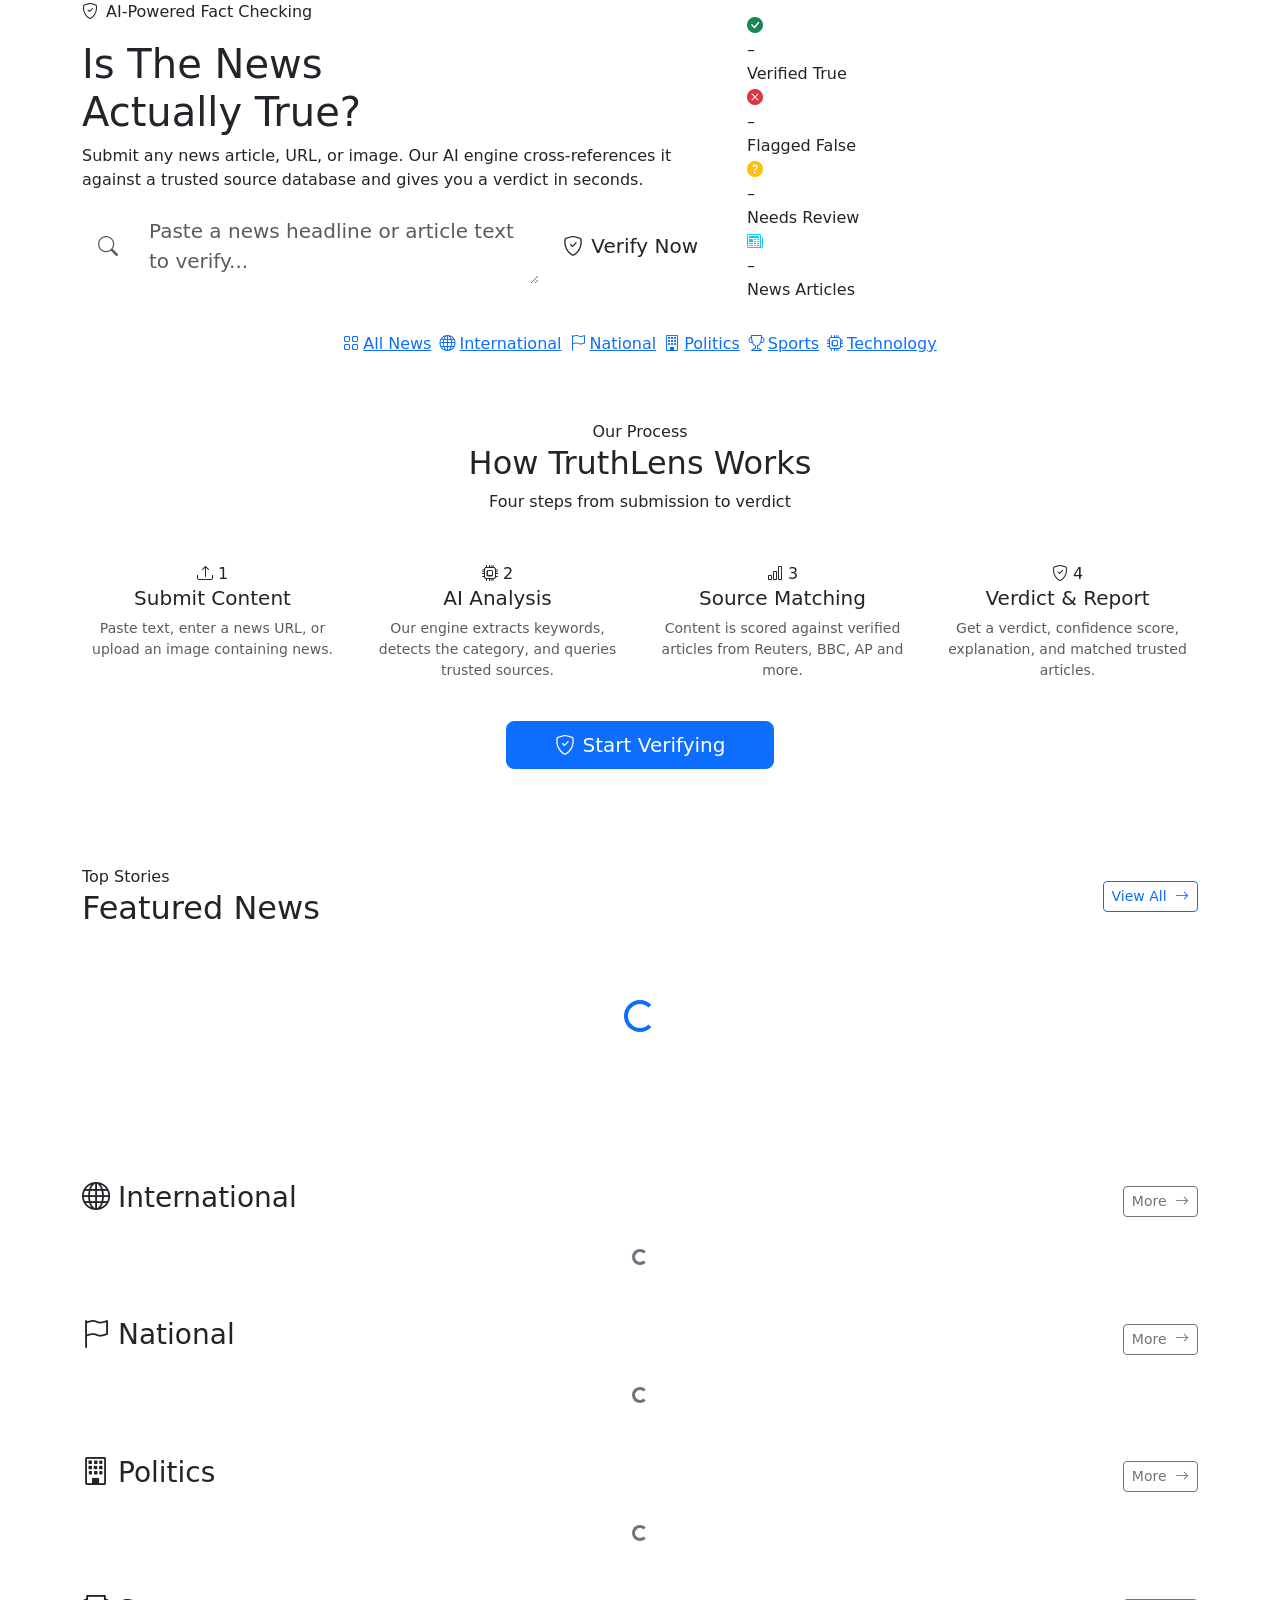
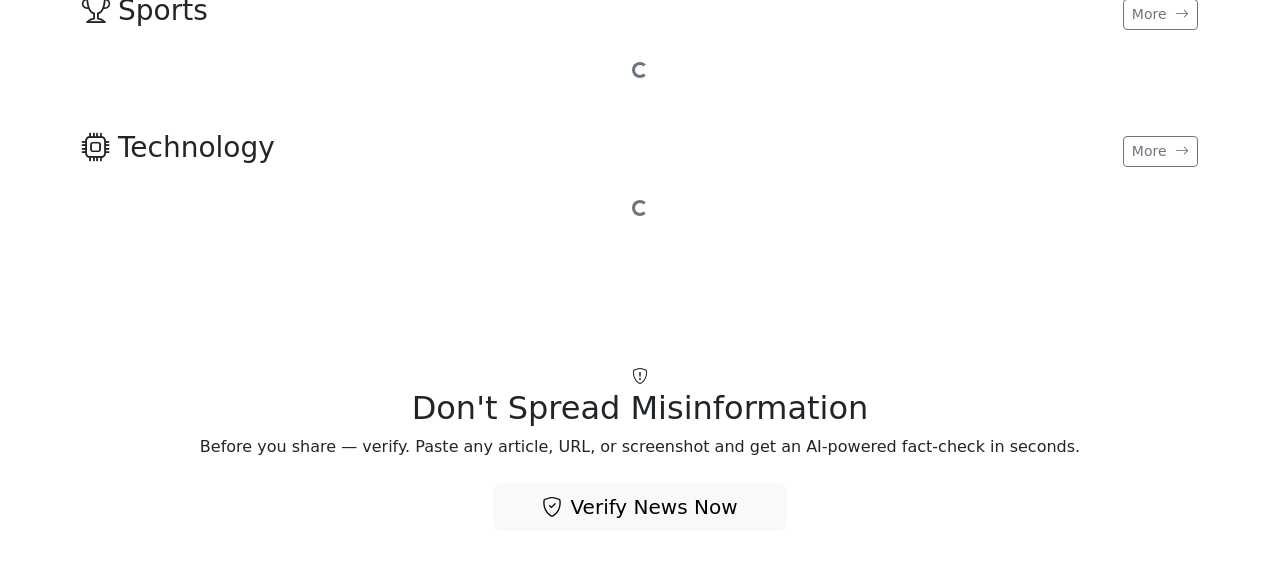
<file: truthlens-ai/target/classes/templates/index.html>
<!DOCTYPE html>
<html lang="en" xmlns:th="http://www.thymeleaf.org">
<head>
    <meta charset="UTF-8">
    <meta name="viewport" content="width=device-width, initial-scale=1.0">
    <meta name="description" content="TruthLens AI - AI-powered news verification platform. Check if news is true or false.">
    <title>TruthLens AI – News Verification Platform</title>

    <!-- Bootstrap 5 -->
    <link href="https://cdn.jsdelivr.net/npm/bootstrap@5.3.3/dist/css/bootstrap.min.css" rel="stylesheet">
    <!-- Bootstrap Icons -->
    <link href="https://cdn.jsdelivr.net/npm/bootstrap-icons@1.11.3/font/bootstrap-icons.css" rel="stylesheet">
    <!-- Google Fonts -->
    <link href="https://fonts.googleapis.com/css2?family=Inter:wght@300;400;500;600;700;800&family=Playfair+Display:wght@700;800&display=swap" rel="stylesheet">
    <!-- Custom CSS -->
    <link th:href="@{/css/style.css}" rel="stylesheet">
</head>
<body>

<!-- Navbar -->
<div th:replace="~{fragments/navbar :: navbar}"></div>

<!-- ================================================================
     HERO SECTION
     ================================================================ -->
<section class="hero-section">
    <div class="hero-overlay"></div>
    <div class="container position-relative">
        <div class="row align-items-center min-vh-75">
            <div class="col-lg-7">
                <div class="hero-badge mb-3">
                    <i class="bi bi-shield-check me-2"></i>AI-Powered Fact Checking
                </div>
                <h1 class="hero-title">
                    Is The News<br>
                    <span class="hero-highlight">Actually True?</span>
                </h1>
                <p class="hero-subtitle">
                    Submit any news article, URL, or image. Our AI engine cross-references
                    it against a trusted source database and gives you a verdict in seconds.
                </p>

                <!-- Quick verify input -->
                <div class="hero-verify-box">
                    <div class="input-group input-group-lg">
                        <span class="input-group-text bg-white border-0">
                            <i class="bi bi-search text-muted"></i>
                        </span>
                        <textarea id="heroVerifyInput" class="form-control border-0"
                                  rows="2" placeholder="Paste a news headline or article text to verify..."
                                  aria-label="News text to verify"></textarea>
                        <button class="btn btn-verify px-4" id="heroVerifyBtn" type="button"
                                onclick="heroVerify()">
                            <i class="bi bi-shield-check me-2"></i>Verify Now
                        </button>
                    </div>
                    <div class="hero-verify-links mt-2">
                        <a href="/verify" class="text-white-50 small me-3">
                            <i class="bi bi-link-45deg me-1"></i>Verify by URL
                        </a>
                        <a href="/verify" class="text-white-50 small">
                            <i class="bi bi-image me-1"></i>Verify by Image
                        </a>
                    </div>
                </div>
            </div>

            <!-- Stats cards -->
            <div class="col-lg-5 d-none d-lg-block">
                <div class="hero-stats-grid">
                    <div class="hero-stat-card">
                        <div class="stat-icon text-success"><i class="bi bi-check-circle-fill"></i></div>
                        <div class="stat-value" id="statVerified">–</div>
                        <div class="stat-label">Verified True</div>
                    </div>
                    <div class="hero-stat-card">
                        <div class="stat-icon text-danger"><i class="bi bi-x-circle-fill"></i></div>
                        <div class="stat-value" id="statFalse">–</div>
                        <div class="stat-label">Flagged False</div>
                    </div>
                    <div class="hero-stat-card">
                        <div class="stat-icon text-warning"><i class="bi bi-question-circle-fill"></i></div>
                        <div class="stat-value" id="statUnverified">–</div>
                        <div class="stat-label">Needs Review</div>
                    </div>
                    <div class="hero-stat-card">
                        <div class="stat-icon text-info"><i class="bi bi-newspaper"></i></div>
                        <div class="stat-value" id="statArticles">–</div>
                        <div class="stat-label">News Articles</div>
                    </div>
                </div>
            </div>
        </div>
    </div>
</section>

<!-- ================================================================
     CATEGORY QUICK NAV
     ================================================================ -->
<section class="category-nav-section py-3">
    <div class="container">
        <div class="d-flex flex-wrap gap-2 justify-content-center">
            <a href="/news" class="category-pill active">
                <i class="bi bi-grid me-1"></i>All News
            </a>
            <a href="/news?category=INTERNATIONAL" class="category-pill international">
                <i class="bi bi-globe me-1"></i>International
            </a>
            <a href="/news?category=NATIONAL" class="category-pill national">
                <i class="bi bi-flag me-1"></i>National
            </a>
            <a href="/news?category=POLITICS" class="category-pill politics">
                <i class="bi bi-building me-1"></i>Politics
            </a>
            <a href="/news?category=SPORTS" class="category-pill sports">
                <i class="bi bi-trophy me-1"></i>Sports
            </a>
            <a href="/news?category=TECHNOLOGY" class="category-pill technology">
                <i class="bi bi-cpu me-1"></i>Technology
            </a>
        </div>
    </div>
</section>

<!-- ================================================================
     HOW IT WORKS
     ================================================================ -->
<section class="how-it-works-section py-5">
    <div class="container">
        <div class="section-header text-center mb-5">
            <span class="section-badge">Our Process</span>
            <h2 class="section-title">How TruthLens Works</h2>
            <p class="section-subtitle">Four steps from submission to verdict</p>
        </div>
        <div class="row gy-4">
            <div class="col-md-3">
                <div class="how-card text-center">
                    <div class="how-icon">
                        <i class="bi bi-upload"></i>
                        <span class="how-step-num">1</span>
                    </div>
                    <h5>Submit Content</h5>
                    <p class="text-muted small">Paste text, enter a news URL, or upload an image containing news.</p>
                </div>
            </div>
            <div class="col-md-3">
                <div class="how-card text-center">
                    <div class="how-icon">
                        <i class="bi bi-cpu"></i>
                        <span class="how-step-num">2</span>
                    </div>
                    <h5>AI Analysis</h5>
                    <p class="text-muted small">Our engine extracts keywords, detects the category, and queries trusted sources.</p>
                </div>
            </div>
            <div class="col-md-3">
                <div class="how-card text-center">
                    <div class="how-icon">
                        <i class="bi bi-bar-chart"></i>
                        <span class="how-step-num">3</span>
                    </div>
                    <h5>Source Matching</h5>
                    <p class="text-muted small">Content is scored against verified articles from Reuters, BBC, AP and more.</p>
                </div>
            </div>
            <div class="col-md-3">
                <div class="how-card text-center">
                    <div class="how-icon">
                        <i class="bi bi-shield-check"></i>
                        <span class="how-step-num">4</span>
                    </div>
                    <h5>Verdict &amp; Report</h5>
                    <p class="text-muted small">Get a verdict, confidence score, explanation, and matched trusted articles.</p>
                </div>
            </div>
        </div>
        <div class="text-center mt-4">
            <a href="/verify" class="btn btn-primary btn-lg px-5">
                <i class="bi bi-shield-check me-2"></i>Start Verifying
            </a>
        </div>
    </div>
</section>

<!-- ================================================================
     FEATURED NEWS
     ================================================================ -->
<section class="featured-section py-5 bg-light-custom">
    <div class="container">
        <div class="section-header d-flex justify-content-between align-items-center mb-4">
            <div>
                <span class="section-badge">Top Stories</span>
                <h2 class="section-title mb-0">Featured News</h2>
            </div>
            <a href="/news" class="btn btn-outline-primary btn-sm">View All <i class="bi bi-arrow-right ms-1"></i></a>
        </div>

        <div id="featuredArticlesContainer" class="row gy-4">
            <!-- Loaded by JS -->
            <div class="col-12 text-center py-5">
                <div class="spinner-border text-primary" role="status">
                    <span class="visually-hidden">Loading...</span>
                </div>
            </div>
        </div>
    </div>
</section>

<!-- ================================================================
     CATEGORY SECTIONS (International, National, Politics, Sports, Technology)
     ================================================================ -->
<section class="category-sections py-5">
    <div class="container">
        <!-- International -->
        <div class="category-section-block mb-5">
            <div class="category-section-header d-flex justify-content-between align-items-center mb-4">
                <h3 class="category-section-title">
                    <span class="category-dot international"></span>
                    <i class="bi bi-globe me-2"></i>International
                </h3>
                <a href="/news?category=INTERNATIONAL" class="btn btn-sm btn-outline-secondary">
                    More <i class="bi bi-arrow-right ms-1"></i>
                </a>
            </div>
            <div id="internationalArticles" class="row gy-3">
                <div class="col-12 text-center"><div class="spinner-border spinner-border-sm text-secondary" role="status"></div></div>
            </div>
        </div>

        <!-- National -->
        <div class="category-section-block mb-5">
            <div class="category-section-header d-flex justify-content-between align-items-center mb-4">
                <h3 class="category-section-title">
                    <span class="category-dot national"></span>
                    <i class="bi bi-flag me-2"></i>National
                </h3>
                <a href="/news?category=NATIONAL" class="btn btn-sm btn-outline-secondary">
                    More <i class="bi bi-arrow-right ms-1"></i>
                </a>
            </div>
            <div id="nationalArticles" class="row gy-3">
                <div class="col-12 text-center"><div class="spinner-border spinner-border-sm text-secondary" role="status"></div></div>
            </div>
        </div>

        <!-- Politics -->
        <div class="category-section-block mb-5">
            <div class="category-section-header d-flex justify-content-between align-items-center mb-4">
                <h3 class="category-section-title">
                    <span class="category-dot politics"></span>
                    <i class="bi bi-building me-2"></i>Politics
                </h3>
                <a href="/news?category=POLITICS" class="btn btn-sm btn-outline-secondary">
                    More <i class="bi bi-arrow-right ms-1"></i>
                </a>
            </div>
            <div id="politicsArticles" class="row gy-3">
                <div class="col-12 text-center"><div class="spinner-border spinner-border-sm text-secondary" role="status"></div></div>
            </div>
        </div>

        <!-- Sports -->
        <div class="category-section-block mb-5">
            <div class="category-section-header d-flex justify-content-between align-items-center mb-4">
                <h3 class="category-section-title">
                    <span class="category-dot sports"></span>
                    <i class="bi bi-trophy me-2"></i>Sports
                </h3>
                <a href="/news?category=SPORTS" class="btn btn-sm btn-outline-secondary">
                    More <i class="bi bi-arrow-right ms-1"></i>
                </a>
            </div>
            <div id="sportsArticles" class="row gy-3">
                <div class="col-12 text-center"><div class="spinner-border spinner-border-sm text-secondary" role="status"></div></div>
            </div>
        </div>

        <!-- Technology -->
        <div class="category-section-block mb-5">
            <div class="category-section-header d-flex justify-content-between align-items-center mb-4">
                <h3 class="category-section-title">
                    <span class="category-dot technology"></span>
                    <i class="bi bi-cpu me-2"></i>Technology
                </h3>
                <a href="/news?category=TECHNOLOGY" class="btn btn-sm btn-outline-secondary">
                    More <i class="bi bi-arrow-right ms-1"></i>
                </a>
            </div>
            <div id="technologyArticles" class="row gy-3">
                <div class="col-12 text-center"><div class="spinner-border spinner-border-sm text-secondary" role="status"></div></div>
            </div>
        </div>
    </div>
</section>

<!-- ================================================================
     VERIFY CTA BANNER
     ================================================================ -->
<section class="verify-cta-section py-5">
    <div class="container text-center">
        <div class="verify-cta-inner">
            <i class="bi bi-shield-exclamation verify-cta-icon"></i>
            <h2 class="verify-cta-title">Don't Spread Misinformation</h2>
            <p class="verify-cta-subtitle">
                Before you share — verify. Paste any article, URL, or screenshot and
                get an AI-powered fact-check in seconds.
            </p>
            <a href="/verify" class="btn btn-light btn-lg px-5 mt-2">
                <i class="bi bi-shield-check me-2"></i>Verify News Now
            </a>
        </div>
    </div>
</section>

<!-- Footer -->
<div th:replace="~{fragments/footer :: footer}"></div>

<!-- Bootstrap JS -->
<script src="https://cdn.jsdelivr.net/npm/bootstrap@5.3.3/dist/js/bootstrap.bundle.min.js"></script>
<!-- Main JS -->
<script th:src="@{/js/main.js}"></script>
<!-- Chatbot Widget -->
<div th:replace="~{fragments/chatbot :: chatbot}"></div>
<script>
    // Load homepage data
    document.addEventListener('DOMContentLoaded', () => {
        loadVerificationStats();
        loadFeaturedArticles();
        loadCategoryArticles('INTERNATIONAL', 'internationalArticles');
        loadCategoryArticles('NATIONAL',      'nationalArticles');
        loadCategoryArticles('POLITICS',      'politicsArticles');
        loadCategoryArticles('SPORTS',        'sportsArticles');
        loadCategoryArticles('TECHNOLOGY',    'technologyArticles');
        loadNewsStats();
    });

    function heroVerify() {
        const text = document.getElementById('heroVerifyInput').value.trim();
        if (!text) {
            document.getElementById('heroVerifyInput').focus();
            return;
        }
        sessionStorage.setItem('verifyContent', text);
        sessionStorage.setItem('verifyType', 'TEXT');
        window.location.href = '/verify';
    }

    document.getElementById('heroVerifyInput').addEventListener('keydown', e => {
        if (e.key === 'Enter' && e.ctrlKey) heroVerify();
    });
</script>
</body>
</html>
</file>
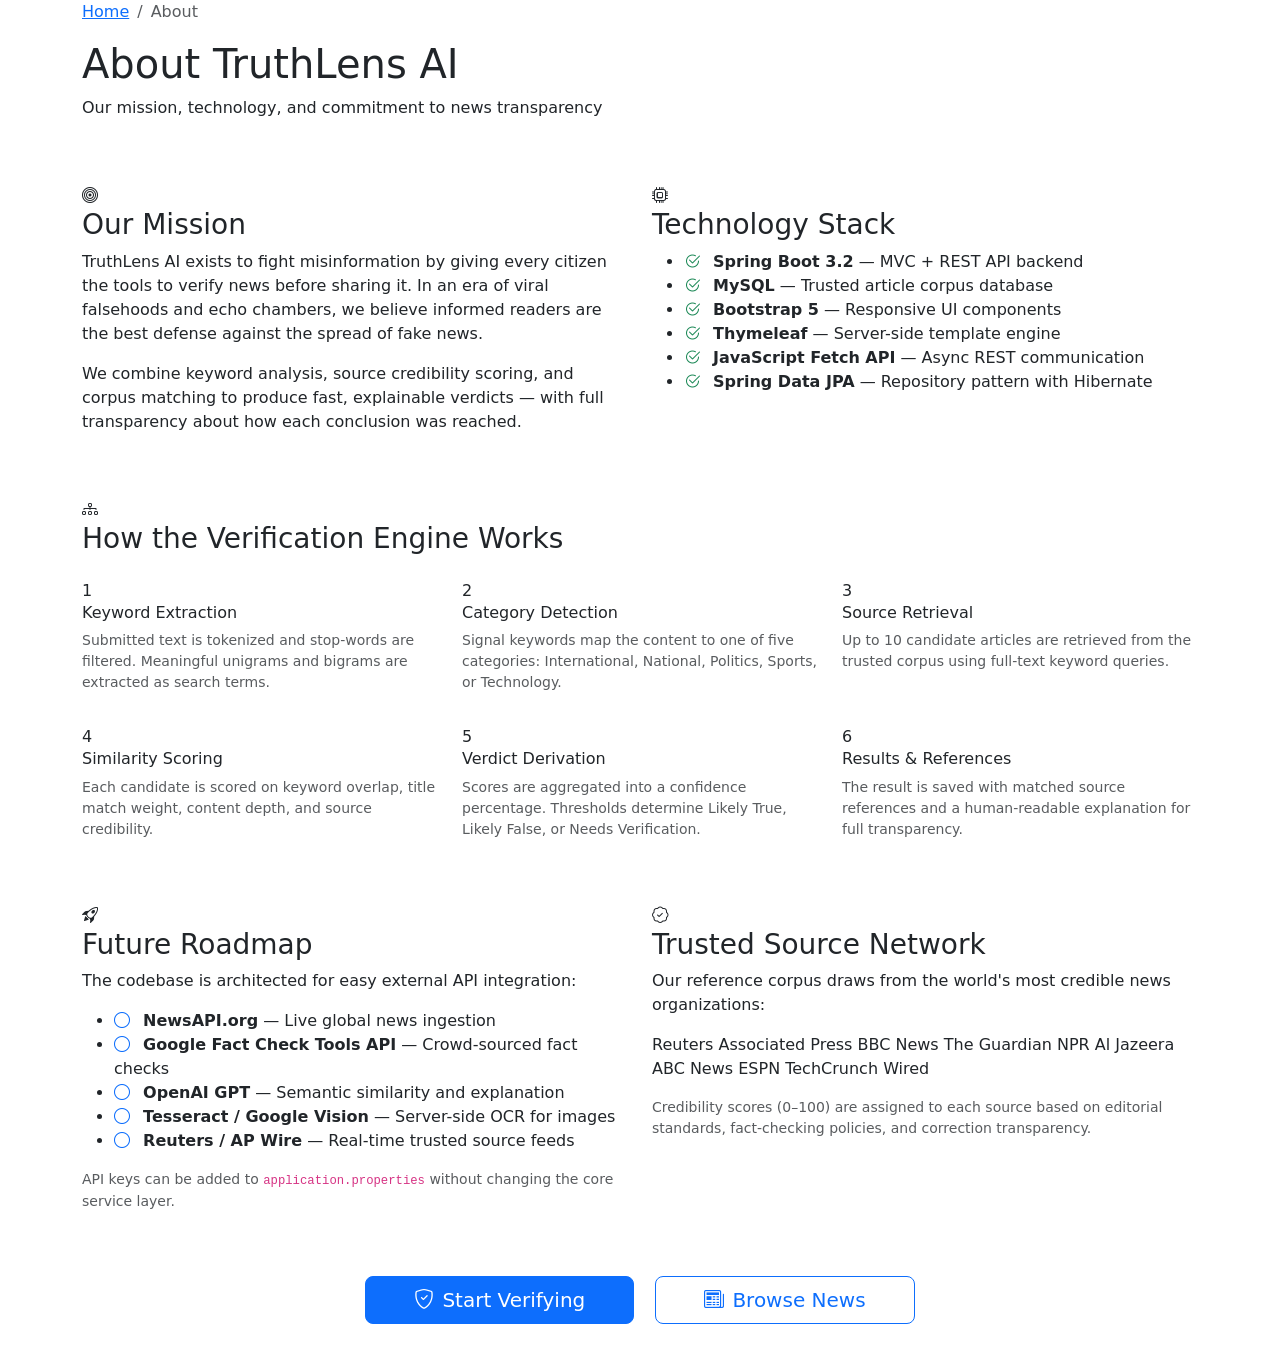
<file: truthlens-ai/target/classes/templates/about.html>
<!DOCTYPE html>
<html lang="en" xmlns:th="http://www.thymeleaf.org">
<head>
    <meta charset="UTF-8">
    <meta name="viewport" content="width=device-width, initial-scale=1.0">
    <title>About – TruthLens AI</title>

    <link href="https://cdn.jsdelivr.net/npm/bootstrap@5.3.3/dist/css/bootstrap.min.css" rel="stylesheet">
    <link href="https://cdn.jsdelivr.net/npm/bootstrap-icons@1.11.3/font/bootstrap-icons.css" rel="stylesheet">
    <link href="https://fonts.googleapis.com/css2?family=Inter:wght@300;400;500;600;700;800&family=Playfair+Display:wght@700;800&display=swap" rel="stylesheet">
    <link th:href="@{/css/style.css}" rel="stylesheet">
</head>
<body>

<div th:replace="~{fragments/navbar :: navbar}"></div>

<section class="page-header-section">
    <div class="container">
        <nav aria-label="breadcrumb">
            <ol class="breadcrumb breadcrumb-dark">
                <li class="breadcrumb-item"><a href="/">Home</a></li>
                <li class="breadcrumb-item active">About</li>
            </ol>
        </nav>
        <h1 class="page-header-title">About TruthLens AI</h1>
        <p class="page-header-subtitle">Our mission, technology, and commitment to news transparency</p>
    </div>
</section>

<section class="py-5">
    <div class="container">
        <div class="row gy-5">
            <!-- Mission -->
            <div class="col-lg-6">
                <div class="about-card h-100">
                    <div class="about-icon"><i class="bi bi-bullseye"></i></div>
                    <h3>Our Mission</h3>
                    <p>TruthLens AI exists to fight misinformation by giving every citizen the tools
                    to verify news before sharing it. In an era of viral falsehoods and echo chambers,
                    we believe informed readers are the best defense against the spread of fake news.</p>
                    <p>We combine keyword analysis, source credibility scoring, and corpus matching
                    to produce fast, explainable verdicts — with full transparency about how each
                    conclusion was reached.</p>
                </div>
            </div>

            <!-- Technology -->
            <div class="col-lg-6">
                <div class="about-card h-100">
                    <div class="about-icon"><i class="bi bi-cpu"></i></div>
                    <h3>Technology Stack</h3>
                    <ul class="about-tech-list">
                        <li><i class="bi bi-check2-circle text-success me-2"></i>
                            <strong>Spring Boot 3.2</strong> — MVC + REST API backend</li>
                        <li><i class="bi bi-check2-circle text-success me-2"></i>
                            <strong>MySQL</strong> — Trusted article corpus database</li>
                        <li><i class="bi bi-check2-circle text-success me-2"></i>
                            <strong>Bootstrap 5</strong> — Responsive UI components</li>
                        <li><i class="bi bi-check2-circle text-success me-2"></i>
                            <strong>Thymeleaf</strong> — Server-side template engine</li>
                        <li><i class="bi bi-check2-circle text-success me-2"></i>
                            <strong>JavaScript Fetch API</strong> — Async REST communication</li>
                        <li><i class="bi bi-check2-circle text-success me-2"></i>
                            <strong>Spring Data JPA</strong> — Repository pattern with Hibernate</li>
                    </ul>
                </div>
            </div>

            <!-- How verification works -->
            <div class="col-12">
                <div class="about-card">
                    <div class="about-icon"><i class="bi bi-diagram-3"></i></div>
                    <h3>How the Verification Engine Works</h3>
                    <div class="row gy-3 mt-2">
                        <div class="col-md-4">
                            <div class="about-step">
                                <span class="about-step-num">1</span>
                                <h6>Keyword Extraction</h6>
                                <p class="small text-muted">Submitted text is tokenized and stop-words are filtered. Meaningful unigrams and bigrams are extracted as search terms.</p>
                            </div>
                        </div>
                        <div class="col-md-4">
                            <div class="about-step">
                                <span class="about-step-num">2</span>
                                <h6>Category Detection</h6>
                                <p class="small text-muted">Signal keywords map the content to one of five categories: International, National, Politics, Sports, or Technology.</p>
                            </div>
                        </div>
                        <div class="col-md-4">
                            <div class="about-step">
                                <span class="about-step-num">3</span>
                                <h6>Source Retrieval</h6>
                                <p class="small text-muted">Up to 10 candidate articles are retrieved from the trusted corpus using full-text keyword queries.</p>
                            </div>
                        </div>
                        <div class="col-md-4">
                            <div class="about-step">
                                <span class="about-step-num">4</span>
                                <h6>Similarity Scoring</h6>
                                <p class="small text-muted">Each candidate is scored on keyword overlap, title match weight, content depth, and source credibility.</p>
                            </div>
                        </div>
                        <div class="col-md-4">
                            <div class="about-step">
                                <span class="about-step-num">5</span>
                                <h6>Verdict Derivation</h6>
                                <p class="small text-muted">Scores are aggregated into a confidence percentage. Thresholds determine Likely True, Likely False, or Needs Verification.</p>
                            </div>
                        </div>
                        <div class="col-md-4">
                            <div class="about-step">
                                <span class="about-step-num">6</span>
                                <h6>Results &amp; References</h6>
                                <p class="small text-muted">The result is saved with matched source references and a human-readable explanation for full transparency.</p>
                            </div>
                        </div>
                    </div>
                </div>
            </div>

            <!-- Future roadmap -->
            <div class="col-lg-6">
                <div class="about-card h-100">
                    <div class="about-icon"><i class="bi bi-rocket-takeoff"></i></div>
                    <h3>Future Roadmap</h3>
                    <p>The codebase is architected for easy external API integration:</p>
                    <ul class="about-tech-list">
                        <li><i class="bi bi-circle text-primary me-2"></i>
                            <strong>NewsAPI.org</strong> — Live global news ingestion</li>
                        <li><i class="bi bi-circle text-primary me-2"></i>
                            <strong>Google Fact Check Tools API</strong> — Crowd-sourced fact checks</li>
                        <li><i class="bi bi-circle text-primary me-2"></i>
                            <strong>OpenAI GPT</strong> — Semantic similarity and explanation</li>
                        <li><i class="bi bi-circle text-primary me-2"></i>
                            <strong>Tesseract / Google Vision</strong> — Server-side OCR for images</li>
                        <li><i class="bi bi-circle text-primary me-2"></i>
                            <strong>Reuters / AP Wire</strong> — Real-time trusted source feeds</li>
                    </ul>
                    <p class="small text-muted mt-3">
                        API keys can be added to <code>application.properties</code> without
                        changing the core service layer.
                    </p>
                </div>
            </div>

            <!-- Trusted sources -->
            <div class="col-lg-6">
                <div class="about-card h-100">
                    <div class="about-icon"><i class="bi bi-patch-check"></i></div>
                    <h3>Trusted Source Network</h3>
                    <p>Our reference corpus draws from the world's most credible news organizations:</p>
                    <div class="trusted-sources-grid">
                        <span class="trusted-source-badge">Reuters</span>
                        <span class="trusted-source-badge">Associated Press</span>
                        <span class="trusted-source-badge">BBC News</span>
                        <span class="trusted-source-badge">The Guardian</span>
                        <span class="trusted-source-badge">NPR</span>
                        <span class="trusted-source-badge">Al Jazeera</span>
                        <span class="trusted-source-badge">ABC News</span>
                        <span class="trusted-source-badge">ESPN</span>
                        <span class="trusted-source-badge">TechCrunch</span>
                        <span class="trusted-source-badge">Wired</span>
                    </div>
                    <p class="small text-muted mt-3">
                        Credibility scores (0–100) are assigned to each source based on
                        editorial standards, fact-checking policies, and correction transparency.
                    </p>
                </div>
            </div>
        </div>

        <!-- CTA -->
        <div class="text-center mt-5">
            <a href="/verify" class="btn btn-primary btn-lg px-5 me-3">
                <i class="bi bi-shield-check me-2"></i>Start Verifying
            </a>
            <a href="/news" class="btn btn-outline-primary btn-lg px-5">
                <i class="bi bi-newspaper me-2"></i>Browse News
            </a>
        </div>
    </div>
</section>

<div th:replace="~{fragments/footer :: footer}"></div>

<script src="https://cdn.jsdelivr.net/npm/bootstrap@5.3.3/dist/js/bootstrap.bundle.min.js"></script>
<script th:src="@{/js/main.js}"></script>
<!-- Chatbot Widget -->
<div th:replace="~{fragments/chatbot :: chatbot}"></div>
</body>
</html>
</file>
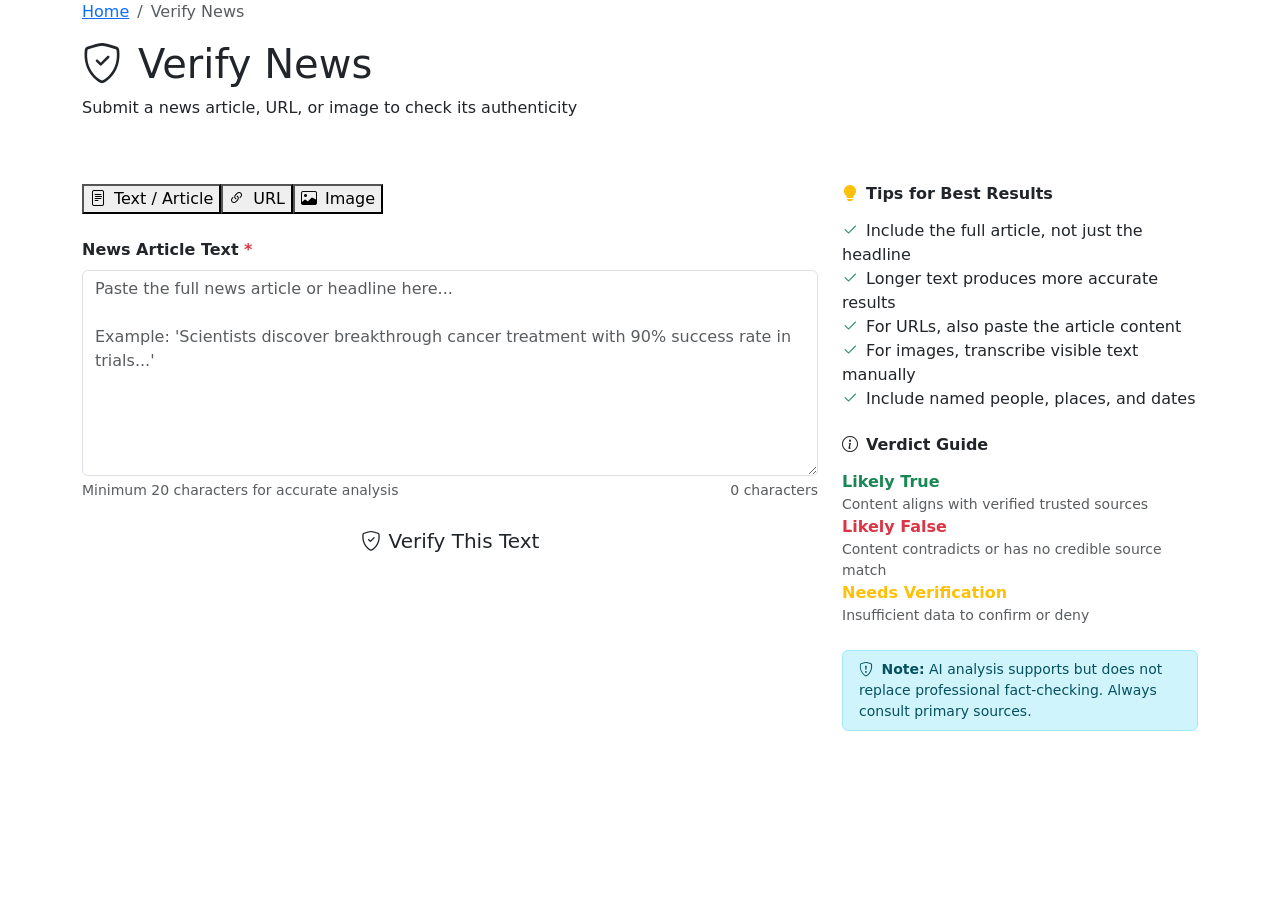
<file: truthlens-ai/target/classes/templates/verify.html>
<!DOCTYPE html>
<html lang="en" xmlns:th="http://www.thymeleaf.org">
<head>
    <meta charset="UTF-8">
    <meta name="viewport" content="width=device-width, initial-scale=1.0">
    <meta name="description" content="Verify news articles, URLs, and images with TruthLens AI.">
    <title>Verify News – TruthLens AI</title>

    <link href="https://cdn.jsdelivr.net/npm/bootstrap@5.3.3/dist/css/bootstrap.min.css" rel="stylesheet">
    <link href="https://cdn.jsdelivr.net/npm/bootstrap-icons@1.11.3/font/bootstrap-icons.css" rel="stylesheet">
    <link href="https://fonts.googleapis.com/css2?family=Inter:wght@300;400;500;600;700;800&family=Playfair+Display:wght@700;800&display=swap" rel="stylesheet">
    <link th:href="@{/css/style.css}" rel="stylesheet">
</head>
<body>

<div th:replace="~{fragments/navbar :: navbar}"></div>

<!-- Page Header -->
<section class="page-header-section">
    <div class="container">
        <nav aria-label="breadcrumb">
            <ol class="breadcrumb breadcrumb-dark">
                <li class="breadcrumb-item"><a href="/">Home</a></li>
                <li class="breadcrumb-item active">Verify News</li>
            </ol>
        </nav>
        <h1 class="page-header-title">
            <i class="bi bi-shield-check me-3"></i>Verify News
        </h1>
        <p class="page-header-subtitle">
            Submit a news article, URL, or image to check its authenticity
        </p>
    </div>
</section>

<!-- ================================================================
     MAIN VERIFY SECTION
     ================================================================ -->
<section class="verify-section py-5">
    <div class="container">
        <div class="row justify-content-center">
            <div class="col-lg-8">

                <!-- Submission Type Tabs -->
                <div class="verify-tabs-wrapper mb-4">
                    <ul class="nav verify-tabs" id="verifyTabs" role="tablist">
                        <li class="nav-item" role="presentation">
                            <button class="verify-tab active" id="tab-text"
                                    data-bs-toggle="tab" data-bs-target="#paneText"
                                    type="button" role="tab"
                                    aria-controls="paneText" aria-selected="true">
                                <i class="bi bi-file-text me-2"></i>Text / Article
                            </button>
                        </li>
                        <li class="nav-item" role="presentation">
                            <button class="verify-tab" id="tab-url"
                                    data-bs-toggle="tab" data-bs-target="#paneUrl"
                                    type="button" role="tab"
                                    aria-controls="paneUrl" aria-selected="false">
                                <i class="bi bi-link-45deg me-2"></i>URL
                            </button>
                        </li>
                        <li class="nav-item" role="presentation">
                            <button class="verify-tab" id="tab-image"
                                    data-bs-toggle="tab" data-bs-target="#paneImage"
                                    type="button" role="tab"
                                    aria-controls="paneImage" aria-selected="false">
                                <i class="bi bi-image me-2"></i>Image
                            </button>
                        </li>
                    </ul>
                </div>

                <!-- Tab Content -->
                <div class="tab-content verify-form-card" id="verifyTabContent">

                    <!-- ── TEXT PANE ────────────────────────────────────── -->
                    <div class="tab-pane fade show active" id="paneText" role="tabpanel" aria-labelledby="tab-text">
                        <form id="textVerifyForm" onsubmit="submitTextVerification(event)">
                            <div class="mb-3">
                                <label for="textContent" class="form-label fw-semibold">
                                    News Article Text
                                    <span class="text-danger">*</span>
                                </label>
                                <textarea class="form-control verify-textarea" id="textContent"
                                          rows="8" required
                                          placeholder="Paste the full news article or headline here...&#10;&#10;Example: 'Scientists discover breakthrough cancer treatment with 90% success rate in trials...'"></textarea>
                                <div class="d-flex justify-content-between mt-1">
                                    <small class="text-muted">Minimum 20 characters for accurate analysis</small>
                                    <small class="text-muted" id="textCharCount">0 characters</small>
                                </div>
                            </div>
                            <div class="d-grid">
                                <button type="submit" class="btn btn-verify-primary btn-lg" id="textSubmitBtn">
                                    <span class="btn-text">
                                        <i class="bi bi-shield-check me-2"></i>Verify This Text
                                    </span>
                                    <span class="btn-loading d-none">
                                        <span class="spinner-border spinner-border-sm me-2" role="status"></span>
                                        Analyzing...
                                    </span>
                                </button>
                            </div>
                        </form>
                    </div>

                    <!-- ── URL PANE ────────────────────────────────────── -->
                    <div class="tab-pane fade" id="paneUrl" role="tabpanel" aria-labelledby="tab-url">
                        <form id="urlVerifyForm" onsubmit="submitUrlVerification(event)">
                            <div class="mb-3">
                                <label for="urlInput" class="form-label fw-semibold">
                                    News Article URL <span class="text-danger">*</span>
                                </label>
                                <div class="input-group">
                                    <span class="input-group-text"><i class="bi bi-link-45deg"></i></span>
                                    <input type="url" class="form-control" id="urlInput" required
                                           placeholder="https://www.example.com/news/article-title">
                                </div>
                                <small class="text-muted">Paste the full URL of the news article</small>
                            </div>
                            <div class="mb-4">
                                <label for="urlContent" class="form-label fw-semibold">
                                    Article Text (optional but recommended)
                                </label>
                                <textarea class="form-control" id="urlContent" rows="5"
                                          placeholder="Paste the article headline or content from that URL to improve accuracy..."></textarea>
                                <small class="text-muted">
                                    Adding the article text significantly improves verification accuracy.
                                </small>
                            </div>
                            <div class="d-grid">
                                <button type="submit" class="btn btn-verify-primary btn-lg" id="urlSubmitBtn">
                                    <span class="btn-text">
                                        <i class="bi bi-shield-check me-2"></i>Verify This URL
                                    </span>
                                    <span class="btn-loading d-none">
                                        <span class="spinner-border spinner-border-sm me-2" role="status"></span>
                                        Analyzing...
                                    </span>
                                </button>
                            </div>
                        </form>
                    </div>

                    <!-- ── IMAGE PANE ─────────────────────────────────── -->
                    <div class="tab-pane fade" id="paneImage" role="tabpanel" aria-labelledby="tab-image">
                        <form id="imageVerifyForm" onsubmit="submitImageVerification(event)">
                            <!-- Drop zone -->
                            <div class="image-dropzone mb-3" id="imageDropzone"
                                 onclick="document.getElementById('imageInput').click()"
                                 ondragover="handleDragOver(event)"
                                 ondragleave="handleDragLeave(event)"
                                 ondrop="handleDrop(event)">
                                <div class="dropzone-content" id="dropzoneContent">
                                    <i class="bi bi-cloud-upload display-4 text-muted"></i>
                                    <p class="mt-2 mb-1 fw-semibold">Drop image here or click to upload</p>
                                    <p class="text-muted small">JPEG, PNG, WebP, GIF — max 10MB</p>
                                </div>
                                <img id="imagePreview" class="img-preview d-none" alt="Preview">
                            </div>
                            <input type="file" id="imageInput" accept="image/*"
                                   class="d-none" onchange="handleImageSelect(event)">

                            <div class="mb-3">
                                <label for="extractedText" class="form-label fw-semibold">
                                    Text from Image (optional but recommended)
                                </label>
                                <textarea class="form-control" id="extractedText" rows="4"
                                          placeholder="If you can read the text in the image, paste it here for better accuracy..."></textarea>
                                <small class="text-muted">
                                    Manually transcribed text improves results. Future versions will include automatic OCR.
                                </small>
                            </div>

                            <div class="d-grid">
                                <button type="submit" class="btn btn-verify-primary btn-lg"
                                        id="imageSubmitBtn" disabled>
                                    <span class="btn-text">
                                        <i class="bi bi-image me-2"></i>Verify This Image
                                    </span>
                                    <span class="btn-loading d-none">
                                        <span class="spinner-border spinner-border-sm me-2" role="status"></span>
                                        Analyzing...
                                    </span>
                                </button>
                            </div>
                        </form>
                    </div>
                </div><!-- /tab-content -->

                <!-- Error alert -->
                <div id="verifyErrorAlert" class="alert alert-danger mt-3 d-none" role="alert">
                    <i class="bi bi-exclamation-circle me-2"></i>
                    <span id="verifyErrorMessage">An error occurred.</span>
                </div>

            </div><!-- /col -->

            <!-- ── SIDEBAR ────────────────────────────────────────────── -->
            <div class="col-lg-4">

                <!-- Tip box -->
                <div class="verify-tip-card mb-4">
                    <h6 class="fw-bold mb-3">
                        <i class="bi bi-lightbulb-fill text-warning me-2"></i>Tips for Best Results
                    </h6>
                    <ul class="list-unstyled verify-tips-list">
                        <li><i class="bi bi-check2 text-success me-2"></i>Include the full article, not just the headline</li>
                        <li><i class="bi bi-check2 text-success me-2"></i>Longer text produces more accurate results</li>
                        <li><i class="bi bi-check2 text-success me-2"></i>For URLs, also paste the article content</li>
                        <li><i class="bi bi-check2 text-success me-2"></i>For images, transcribe visible text manually</li>
                        <li><i class="bi bi-check2 text-success me-2"></i>Include named people, places, and dates</li>
                    </ul>
                </div>

                <!-- Verdict legend -->
                <div class="verdict-legend-card mb-4">
                    <h6 class="fw-bold mb-3">
                        <i class="bi bi-info-circle me-2"></i>Verdict Guide
                    </h6>
                    <div class="verdict-legend-item">
                        <span class="verdict-dot verdict-true"></span>
                        <div>
                            <strong class="text-success">Likely True</strong>
                            <p class="mb-0 small text-muted">Content aligns with verified trusted sources</p>
                        </div>
                    </div>
                    <div class="verdict-legend-item">
                        <span class="verdict-dot verdict-false"></span>
                        <div>
                            <strong class="text-danger">Likely False</strong>
                            <p class="mb-0 small text-muted">Content contradicts or has no credible source match</p>
                        </div>
                    </div>
                    <div class="verdict-legend-item">
                        <span class="verdict-dot verdict-unverified"></span>
                        <div>
                            <strong class="text-warning">Needs Verification</strong>
                            <p class="mb-0 small text-muted">Insufficient data to confirm or deny</p>
                        </div>
                    </div>
                </div>

                <!-- Disclaimer -->
                <div class="alert alert-info py-2 px-3 small">
                    <i class="bi bi-shield-exclamation me-1"></i>
                    <strong>Note:</strong> AI analysis supports but does not replace professional
                    fact-checking. Always consult primary sources.
                </div>
            </div>
        </div>
    </div>
</section>

<!-- Footer -->
<div th:replace="~{fragments/footer :: footer}"></div>

<script src="https://cdn.jsdelivr.net/npm/bootstrap@5.3.3/dist/js/bootstrap.bundle.min.js"></script>
<script th:src="@{/js/main.js}"></script>
<script th:src="@{/js/verify.js}"></script>
<!-- Chatbot Widget -->
<div th:replace="~{fragments/chatbot :: chatbot}"></div>
<script>
    // Pre-populate from homepage hero input
    document.addEventListener('DOMContentLoaded', () => {
        const saved = sessionStorage.getItem('verifyContent');
        if (saved) {
            document.getElementById('textContent').value = saved;
            updateCharCount();
            sessionStorage.removeItem('verifyContent');
        }
    });
</script>
</body>
</html>
</file>
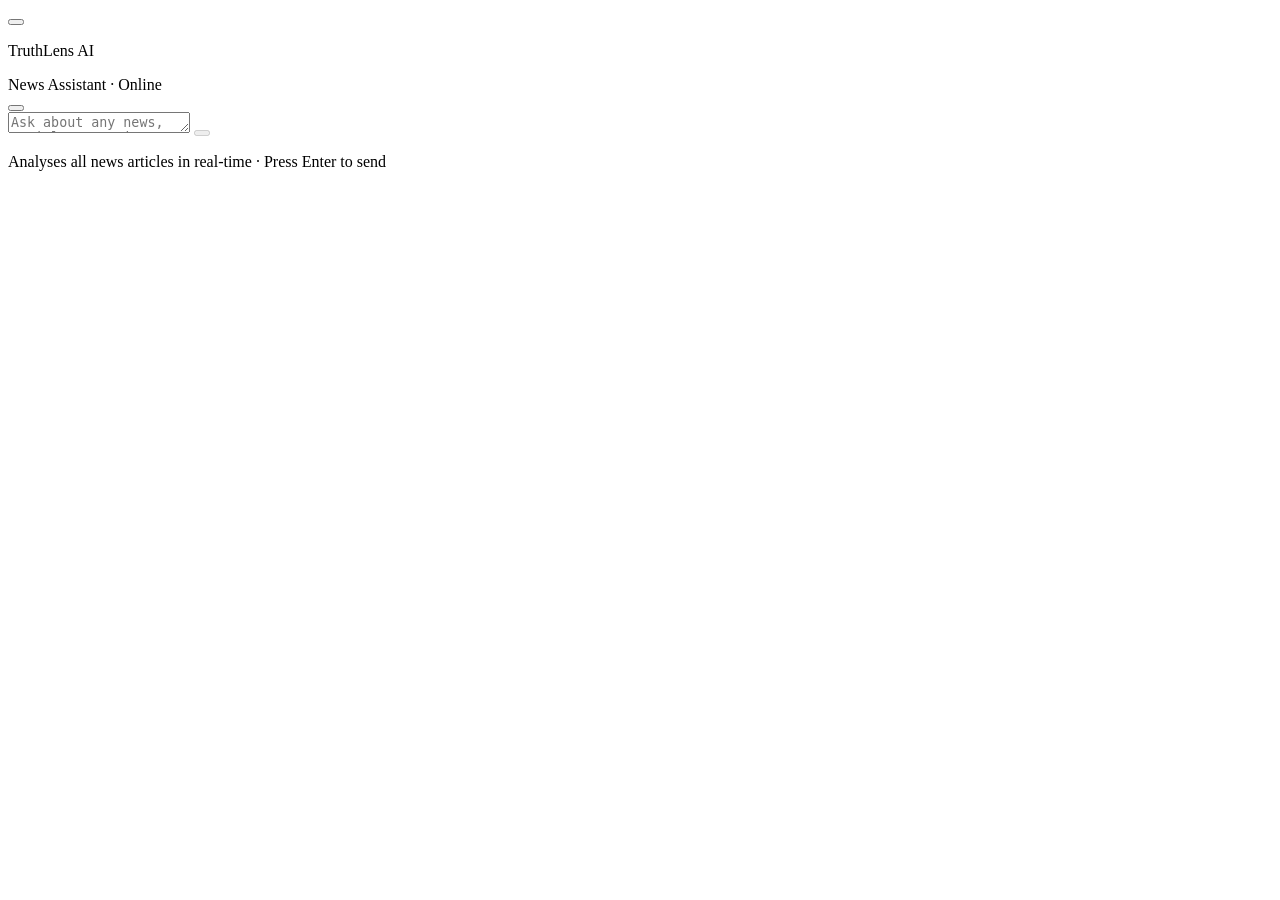
<file: truthlens-ai/target/classes/templates/fragments/chatbot.html>
<!DOCTYPE html>
<html xmlns:th="http://www.thymeleaf.org">
<body>

<!-- ================================================================
     CHATBOT WIDGET FRAGMENT
     Usage: <div th:replace="~{fragments/chatbot :: chatbot}"></div>
     Include BEFORE </body> on every page, after Bootstrap JS.
     ================================================================ -->
<div th:fragment="chatbot">

  <!-- ── Toggle button ────────────────────────────────────────── -->
  <button class="chatbot-toggle" id="chatbotToggle"
          aria-label="Open AI Chat Assistant" title="Ask TruthLens AI">
    <i class="bi bi-chat-dots-fill" id="chatbotToggleIcon"></i>
  </button>

  <!-- ── Chat window ──────────────────────────────────────────── -->
  <div class="chatbot-window" id="chatbotWindow" role="dialog"
       aria-label="TruthLens AI Chat Assistant" aria-modal="true">

    <!-- Header -->
    <div class="chatbot-header">
      <div class="chatbot-avatar">
        <i class="bi bi-shield-check"></i>
      </div>
      <div class="chatbot-header-info">
        <p class="chatbot-title">TruthLens AI</p>
        <div class="chatbot-status">
          <span class="chatbot-status-dot"></span>
          <span class="chatbot-subtitle">News Assistant · Online</span>
        </div>
      </div>
      <button class="chatbot-close" id="chatbotClose"
              aria-label="Close chat" title="Close">
        <i class="bi bi-x-lg"></i>
      </button>
    </div>

    <!-- Messages -->
    <div class="chatbot-messages" id="chatbotMessages"
         aria-live="polite" aria-label="Chat messages">
      <!-- Messages are injected by chatbot.js -->
    </div>

    <!-- Input area -->
    <div class="chatbot-input-area">
      <div class="chatbot-input-row">
        <textarea
          class="chatbot-input"
          id="chatbotInput"
          placeholder="Ask about any news, article or topic..."
          rows="1"
          maxlength="500"
          aria-label="Chat message input"
        ></textarea>
        <button class="chatbot-send" id="chatbotSend"
                aria-label="Send message" title="Send" disabled>
          <i class="bi bi-send-fill"></i>
        </button>
      </div>
      <p class="chatbot-hint">
        <i class="bi bi-info-circle me-1"></i>
        Analyses all news articles in real-time · Press Enter to send
      </p>
    </div>

  </div><!-- /chatbot-window -->

  <!-- Chatbot script (loaded last so DOM is ready) -->
  <script th:src="@{/js/chatbot.js}"></script>

</div>
</body>
</html>
</file>
